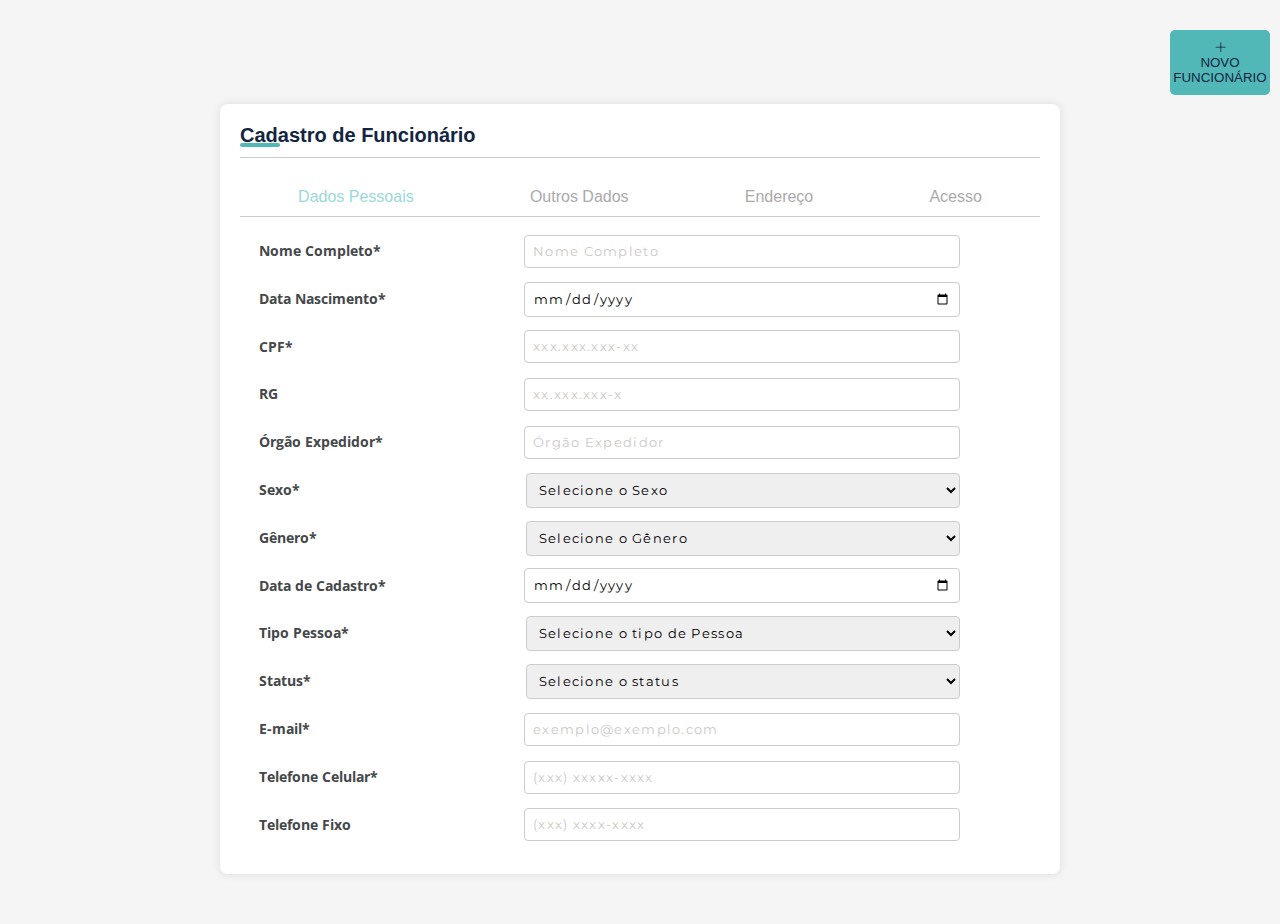
<file: cadastrofuncionario.html>
<!DOCTYPE html>
<html lang="pt-BR">

<head>
    <meta charset="UTF-8">
    <meta name="viewport" content="width=device-width, initial-scale=1.0">
    <title>Cadastro Funcionário</title>
    <link rel="stylesheet" href="css/style.css">
    <link rel="stylesheet" href="https://cdn.jsdelivr.net/npm/bootstrap-icons@1.11.3/font/bootstrap-icons.min.css">
</head>

<body>

    <section>
        <div class="listas">
            <div class="novoform">
                <Br>
                <button class="addfuncionario" onclick="addNewFuncionario()">
                    <span><i class="bi bi-plus-lg"></i></span> <br> Novo funcionário
                </button>
            </div>
        </div>

<br><Br>
    <div class="container">
        <header>Cadastro de Funcionário</header>
        <nav>
            <ul>
                <li><a href="#dados-pessoais" class="tab active">Dados Pessoais</a></li>
                <li><a href="#outros-dados" class="tab">Outros Dados</a></li>
                <li><a href="#endereco" class="tab">Endereço</a></li>
                <li><a href="#acesso" class="tab">Acesso</a></li>
            </ul>
        </nav>
        <form id="dados-pessoais" class="form-content">
            <div class="form-section">

                <!--Campo Nome Completo-->
                <label for="nome-completo">Nome Completo*</label>
                <input type="text" id="nome-completo" name="nome-completo" placeholder="Nome Completo" required>

                <!--Campo Data de Nascimento-->
                <label for="data-nascimento">Data Nascimento*</label required>
                <input type="date" id="data-nascimento" name="data-nascimento">

                <!--Campo CPF-->
                <label for="cpf">CPF*</label>
                <input type="text" id="cpf" name="cpf" placeholder="xxx.xxx.xxx-xx" required>

                <!--Campo RG-->
                <label for="rg">RG</label>
                <input type="text" id="rg" name="rg" placeholder="xx.xxx.xxx-x">

                <!--Campo órgão expedidor-->
                <label for="orgao-expedidor">Órgão Expedidor*</label>
                <input type="text" id="orgao-expedidor" name="orgao-expedidor" placeholder="Órgão Expedidor" required>

                <!--Campo Sexo-->
                <label>Sexo*</label>
                <select required>
                    <option disabled selected>Selecione o Sexo</option>
                    <option>Feminino</option>
                    <option>Masculino</option>
                    <option>Outros</option>
                </select>

                <!--Campo Gênero-->
                <label>Gênero*</label>
                <select required>
                    <option disabled selected>Selecione o Gênero</option>
                    <option>Homem Cisgênero</option>
                    <option>Mulher Cisgênero</option>
                    <option>Homem Transgênero</option>
                    <option>Mulher Transgênero</option>
                    <option> Não-binário</option>
                    <option>Outro</option>
                    <option>Prefiro não responder</option>
                </select>

                <label for="dt-cadastro">Data de Cadastro*</label required>
                <input type="date" name="dt-cadastro"></input>

                <!--Campo Tipo de Pessoa-->
                <label>Tipo Pessoa*</label>
                <select required>
                    <option disabled selected>Selecione o tipo de Pessoa</option>
                    <option>Física</option>
                    <option>Jurídica</option>
                </select>

                <!--Campo Status-->
                <label>Status*</label>
                <select required>
                    <option disabled selected>Selecione o status</option>
                    <option>Ativo</option>
                    <option>Não Ativo</option>
                </select>

                <!--Campo E-mail-->
                <label for="email">E-mail*</label>
                <input type="email" id="email" name="email" placeholder="exemplo@exemplo.com" required>

                <!--Campo Telefone Celular-->
                <label for="telefone-celular">Telefone Celular*</label>
                <input type="tel" id="telefone-celular" name="telefone-celular" placeholder="(xxx) xxxxx-xxxx" required>

                <!-- Campo Telefone Fixo -->
                <label for="telefone-fixo">Telefone Fixo</label>
                <input type="tel" id="telefone-fixo" name="telefone-fixo" placeholder="(xxx) xxxx-xxxx">

            </div>



        </form>

        <!--DADOS COMPLEMENTARES-->
        <form id="outros-dados" class="form-content" style="display:none;">

            <div class="form-section">

                <!--Campo Naturalidade-->
                <label for="naturalidade">Naturalidade*</label>
                <input type="text" id="naturalidade" name="naturalidade" placeholder="Naturalidade" required>

                <!--Campo órgão Filhos-->
                <label for="filhos">Filhos*</label>
                <input type="number" id="filhos" name="filhos" placeholder="Filhos" required>

                <!--Campo Estado Civil-->
                <label>Estado Civil*</label>
                <select required>
                    <option disabled selected>Selecione seu Estado Civil</option>
                    <option>Solteiro</option>
                    <option>Casado</option>
                    <option>Separado</option>
                    <option>Divorciado</option>
                    <option>Viúvo</option>
                </select>

                <!--Campo CNH-->
                <label>Habilitação</label>
                <select>
                    <option disabled selected>Selecione a categoria da CNH</option>
                    <option>A</option>
                    <option>B</option>
                    <option>C</option>
                    <option>D</option>
                    <option>E</option>
                    <option>A e B</option>
                </select>

                <!--Campo Data de Vecimento da CNH-->
                <label for="dt-cnh">Data de Vencimento da CNH*</label>
                <input type="date" name="dt-cnh"></input required>

                <!--Campo Escolaridade-->
                <label>Escolaridade*</label>
                <select required>
                    <option disabled selected>Selecione seu nível Escolar</option>
                    <option>Nunca frequentou escola</option>
                    <option>Ensino Fundamental- Completo</option>
                    <option>Ensino Fundamental- Cursando</option>
                    <option>Ensino Fundamental- Incompleto</option>
                    <option>Ensino Médio- Completo</option>
                    <option>Ensino Médio- Cursando</option>
                    <option>Ensino Médio- Incompleto</option>
                    <option>Ensino Superior- Completo</option>
                    <option>Ensino Superior- Cursando</option>
                    <option>Ensino Superior- Incompleto</option>
                </select>

                <!--Campo PIS-->
                <label for="pis">PIS*</label>
                <input type="text" id="pis" name="pis" placeholder="PIS" required>

                <!--Campo Carteira do Conselho-->
                <label for="conselho">Carteira do Conselho</label>
                <input type="text" id="conselho" name="conselho" placeholder="Carteira do Conselho" required>
            </div>

        </form>


        <!--ENDEREÇO-->
        <form id="endereco" class="form-content" style="display:none;">

            <div class="form-section">

                <!--Campo CEP-->
                <label for="cep">CEP*</label>
                <input type="cep" id="cep" name="cep" placeholder="xxxxx-xxx" required>

                <!--Campo Logadouro-->
                <label for="logadouro">Logadouro*</label>
                <input type="text" id="logadouro" name="logadouro" placeholder="Logadouro" required>


                <!--Campo Complemento-->
                <label for="complemento">Complemento</label>
                <input type="tel" id="complemento" name="complemento" placeholder="Complemento" required>

                <!--Campo Bairro-->
                <label for="bairro">Bairro</label>
                <input type="text" id="bairro" name="bairro" placeholder="Bairro" required>

                <!--Campo Cidade-->
                <label for="cidade">Cidade</label>
                <input type="text" id="cidade" name="cidade" placeholder="Cidade" required>

                <!--Campo UF-->
                <label>UF</label>
                <select required>
                    <option disabled selected>Selecione a UF</option>
                    <option>AC</option>
                    <option>AL</option>
                    <option>AP</option>
                    <option>AM</option>
                    <option>BA</option>
                    <option>CE</option>
                    <option>DF</option>
                    <option>ES</option>
                    <option>GO</option>
                    <option>MA</option>
                    <option>MT</option>
                    <option>MS</option>
                    <option>MG</option>
                    <option>PA</option>
                    <option>PB</option>
                    <option>PR</option>
                    <option>PE</option>
                    <option>PI</option>
                    <option>RJ</option>
                    <option>RN</option>
                    <option>RS</option>
                    <option>RO</option>
                    <option>RR</option>
                    <option>SC</option>
                    <option>SP</option>
                    <option>SE</option>
                    <option>TO</option>

                </select>
            </div>
        </form>

        <!--ACESSO-->
        <form id="acesso" class="form-content" style="display:none;">

            <div class="form-section">

                <label>Senha</label>
                <input type="text" id="senha" name="senha" placeholder="Crie sua senha" required>

                <label>Confirmar Senha</label>
                <input type="text" id="confSenha" name="confSenha" placeholder="Confirme sua senha" required>


                <button type="submit">Enviar</button>
            </div>

        </form>
    </div>
</section>
    <script src="js/cadfunc.js"></script>
</body>

</html>
</file>
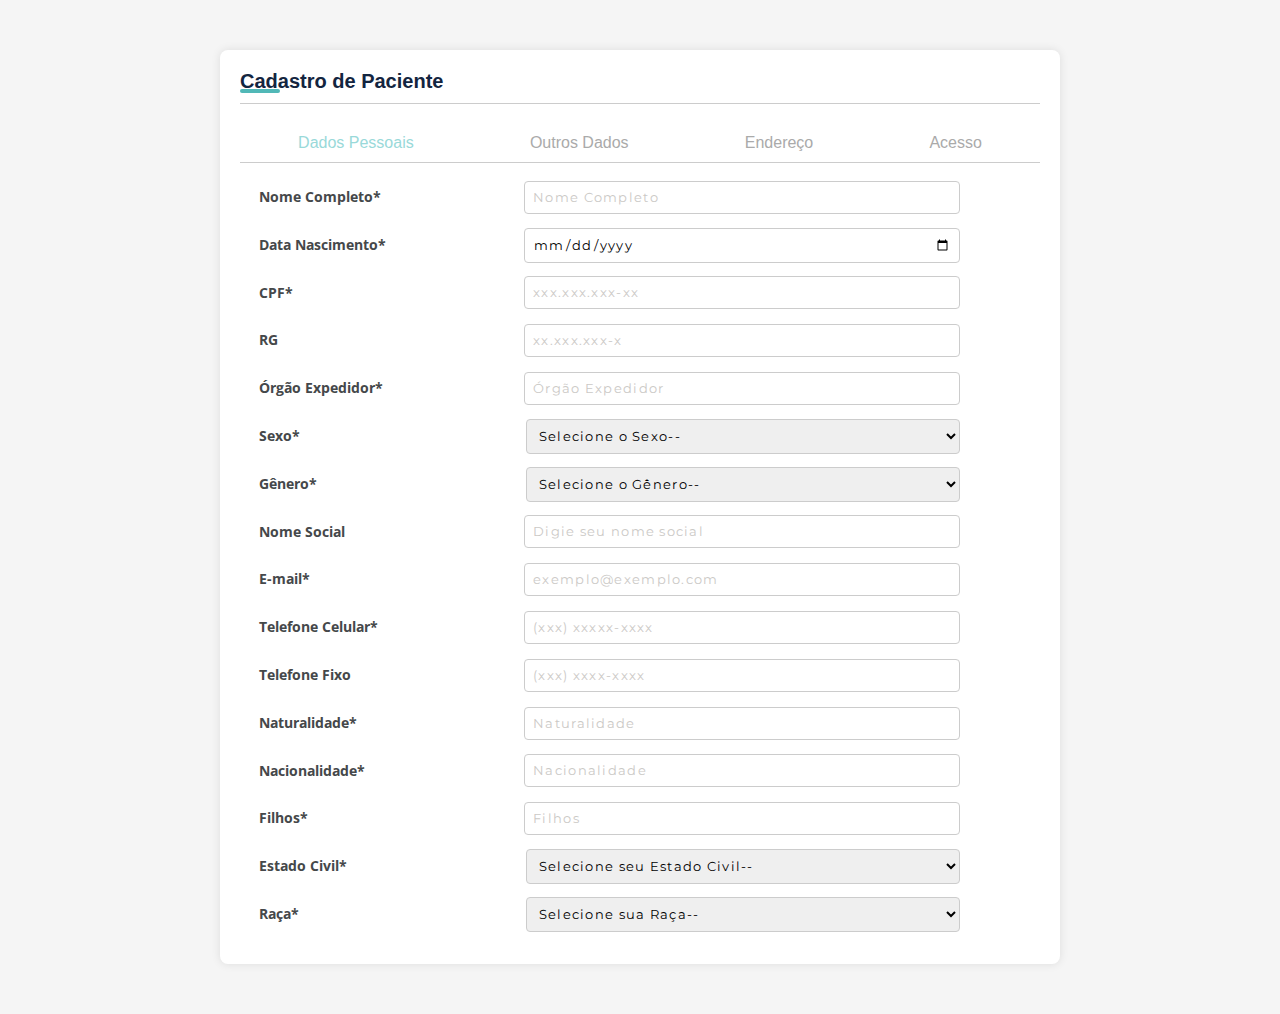
<file: cadastroPaciente.html>
<!DOCTYPE html>
<html lang="pt-BR">

<head>
    <meta charset="UTF-8">
    <meta name="viewport" content="width=device-width, initial-scale=1.0">
    <title>Cadastro Paciente</title>
    <link rel="stylesheet" href="css/cadastroPaciente.css">
</head>

<body>
    <div class="container">
        <header>Cadastro de Paciente</header>
        <nav>
            <ul>
                <li><a href="#dados-pessoais" class="tab active">Dados Pessoais</a></li>
                <li><a href="#outros-dados" class="tab">Outros Dados</a></li>
                <li><a href="#endereco" class="tab">Endereço</a></li>
                <li><a href="#acesso" class="tab">Acesso</a></li>
            </ul>
        </nav>
        <form id="dados-pessoais" class="form-content">
            <div class="form-section">

                <!--Campo Nome Completo-->
                <label for="nome-completo">Nome Completo*</label>
                <input type="text" id="nome-completo" name="nome-completo" placeholder="Nome Completo" required>

                <!--Campo Data de Nascimento-->
                <label for="data-nascimento">Data Nascimento*</label required>
                <input type="date" id="data-nascimento" name="data-nascimento">

                <!--Campo CPF-->
                <label for="cpf">CPF*</label>
                <input type="text" id="cpf" name="cpf" placeholder="xxx.xxx.xxx-xx" required>

                <!--Campo RG-->
                <label for="rg">RG</label>
                <input type="text" id="rg" name="rg" placeholder="xx.xxx.xxx-x">

                <!--Campo órgão expedidor-->
                <label for="orgao-expedidor">Órgão Expedidor*</label>
                <input type="text" id="orgao-expedidor" name="orgao-expedidor" placeholder="Órgão Expedidor" required>

                <!--Campo Sexo-->
                <label>Sexo*</label>
                <select required>
                    <option disabled selected>Selecione o Sexo--</option>
                    <option>Feminino</option>
                    <option>Masculino</option>
                    <option>Outros</option>
                </select>

                <!--Campo Gênero-->
                <label>Gênero*</label>
                <select required>
                    <option disabled selected>Selecione o Gênero--</option>
                    <option>Homem Cisgênero</option>
                    <option>Mulher Cisgênero</option>
                    <option>Homem Transgênero</option>
                    <option>Mulher Transgênero</option>
                    <option> Não-binário</option>
                    <option>Outro</option>
                    <option>Prefiro não responder</option>
                </select>

                <!--Campo Nome Social-->
                <label for="nome-social">Nome Social</label>
                <input type="text" id="nome-social" name="nome-social" placeholder="Digie seu nome social">

                <!--Campo E-mail-->
                <label for="email">E-mail*</label>
                <input type="email" id="email" name="email" placeholder="exemplo@exemplo.com" required>

                <!--Campo Telefone Celular-->
                <label for="telefone-celular">Telefone Celular*</label>
                <input type="tel" id="telefone-celular" name="telefone-celular" placeholder="(xxx) xxxxx-xxxx" required>

                <!-- Campo Telefone Fixo -->
                <label for="telefone-fixo">Telefone Fixo</label>
                <input type="tel" id="telefone-fixo" name="telefone-fixo" placeholder="(xxx) xxxx-xxxx">

                <!--Campo Naturalidade-->
                <label for="naturalidade">Naturalidade*</label>
                <input type="text" id="naturalidade" name="naturalidade" placeholder="Naturalidade" required>

                <!--Campo Nacionalidade-->
                <label for="naturalidade">Nacionalidade*</label>
                <input type="text" id="nacionalidade" name="nacionalidade" placeholder="Nacionalidade" required>

                <!--Campo órgão Filhos-->
                <label for="filhos">Filhos*</label>
                <input type="number" id="filhos" name="filhos" placeholder="Filhos" required>

                <!--Campo Estado Civil-->
                <label>Estado Civil*</label>
                <select required>
                    <option disabled selected>Selecione seu Estado Civil--</option>
                    <option>Solteiro</option>
                    <option>Casado</option>
                    <option>Separado</option>
                    <option>Divorciado</option>
                    <option>Viúvo</option>
                </select>

                <!--Campo Raça-->
                <label>Raça*</label>
                <select required>
                    <option disabled selected>Selecione sua Raça--</option>
                    <option>Preto</option>
                    <option>Pardo</option>
                    <option>Branco</option>
                    <option>Indígena</option>
                    <option>Amarelo</option>
                </select>
            </div>



        </form>

        <!--DADOS COMPLEMENTARES-->
        <form id="outros-dados" class="form-content" style="display:none;">

            <div class="form-section">

                <!--Cartão Nacional de Saúde CNS-->
                <label for="cns">Cartão Nacional de Saúde CNS</label>
                <input type="text" name="cns" placeholder="Digite o CNS" required>

                <!--Campo Escolaridade-->
                <label>Escolaridade*</label>
                <select required>
                    <option disabled selected>Selecione seu nível Escolar--</option>
                    <option>Nunca frequentou escola</option>
                    <option>Ensino Fundamental- Completo</option>
                    <option>Ensino Fundamental- Cursando</option>
                    <option>Ensino Fundamental- Incompleto</option>
                    <option>Ensino Médio- Completo</option>
                    <option>Ensino Médio- Cursando</option>
                    <option>Ensino Médio- Incompleto</option>
                    <option>Ensino Superior- Completo</option>
                    <option>Ensino Superior- Cursando</option>
                    <option>Ensino Superior- Incompleto</option>
                </select>

                <!--Campo Ocupação-->
                <label for="ocupacao">Ocupação*</label>
                <input type="text" id="ocupacao" name="ocupacao" placeholder="Digite a Ocupação" required>

                <!--Nome da Mãe-->
                <label for="nome-mae">Nome da Mãe*</label>
                <input type="text" id="nome-mae" name="nome-mae" placeholder="Nome da Mãe" required>

                <!--Nome do Pai-->
                <label for="nome-pai">Nome do Pai</label>
                <input type="text" id="nome-pai" name="nome-pai" placeholder="Nome do Pai">

                <!--Data de Cadastro-->
                <label for="dt-cadastro">Data de Cadastro*</label required>
                <input type="date" name="dt-cadastro"></input>

                <!--Contato Familiar-->
                <label for="contato-familiar">Nome para Contato Familiar</label>
                <input type="text" id="contato-familiar" name="contato-familiar" placeholder="Digite o contato Familiar"
                    required>

                <!--CPF do Familiar-->
                <label for="cpf-familiar">CPF do Familiar</label>
                <input type="text" id="cpf-familiar" name="cpf-familiar" placeholder="Digite o contato Familiar"
                    required>

                <!--Telefone Celular do familiar-->
                <label for="telefone-familiar">Telefone Celular do Familiar*</label>
                <input type="tel" id="telefone-familiar" name="telefone-familiar" placeholder="(xxx) xxxxx-xxxx"
                    required>

                <!--Grau de Parentesco do Familiar-->
                <label>Grau de parentesco acompanhante </label>
                <select>
                    <option disabled selected>Selecione o grau de parentesco--</option>
                    <option>Sem acompanhante</option>
                    <option>Cônjuge/ companheiro(a)</option>
                    <option>Filho(a)</option>
                    <option>Enteado(a)</option>
                    <option>Neto(a) Bisneto(a)</option>
                    <option>Pai/ Mãe</option>
                    <option>Sogro(a) </option>
                    <option>Irmão/irmã</option>
                    <option>Genro/Nora</option>
                    <option>Primo(a)</option>
                    <option>Não parente</option>
                    <option>Outros</option>
                </select>

                <!--Convênio-->
                <label>Convênio*</label>
                <select required>
                    <option disabled selected>Possui convênio?--</option>
                    <option>Sim</option>
                    <option>Não</option>
                </select>

                <!--Campo Matrícula-->
                <label for="matricula">N° da Matrícula*</label>
                <input type="number" id="matricula" name="matricula" placeholder="Matrícula" required>

                <!--Campo Peso-->
                <label for="peso">Peso do Paciente</label>
                <input type="text" id="peso" name="peso" placeholder="Digite o peso do Paciente"required> 

                <!--Campo IMC-->
                <label for="imc">IMC do Paciente</label>
                <input type="text" id="imc" name="imc" placeholder="Digite o IMC do Paciente" required>

                <!--Campo Altura do Paciente-->
                <label for="altura">Altura do Paciente</label>
                <input type="text" id="altura" name="altura" placeholder="Digite a Altura do Paciente" required>

                <!--Campo Alergias-->
                <label for="alergia">Possui alguma Alergia? Se sim, qual?</label>
                <input type="text" id="alergia" name="alergia" placeholder="Digite aqui a Alergia" required>

                <!--Campo Patologias-->
                <label for="patologia">Possui alguma Patologia? Se sim, qual?</label>
                <input type="text" id="patologia" name="patologia" placeholder="Digite aqui a patologia" required>

                <!--Campo Tipo Sanguíneo-->
                <label>Tipo Sanguíneo*</label>
                <select required>
                    <option disabled selected>Selecione o tipo Sanguíneo do Paciente--</option>
                    <option>A+</option>
                    <option>A-</option>
                    <option>B+</option>
                    <option>B-</option>
                    <option>AB+</option>
                    <option>AB-</option>
                    <option>O+</option>
                    <option>O-</option>
                </select>

                <!--Campo Medicamentos Contínuos-->
                <label for="meidcamento">Medicamentos Contínuos</label>
                <input type="text" id="medicamento" name="medicamento" placeholder="Medicamentos Contínuos" required>


            </div>

        </form>


        <!--ENDEREÇO-->
        <form id="endereco" class="form-content" style="display:none;">

            <div class="form-section">

                <!--Campo CEP-->
                <label for="cep">CEP*</label>
                <input type="cep" id="cep" name="cep" placeholder="xxxxx-xxx" required>

                <!--Campo Logadouro-->
                <label for="logadouro">Logadouro*</label>
                <input type="text" id="logadouro" name="logadouro" placeholder="Logadouro" required>

                <!--Campo Número residencial-->
                <label for="numero-residencial">Número*</label>
                <input type="number" id="numero-residencial" name="numero-residencial" placeholder="Número" required>

                <!--Campo Complemento-->
                <label for="complemento">Complemento</label>
                <input type="tel" id="complemento" name="complemento" placeholder="Complemento" required>

                <!--Campo Bairro-->
                <label for="bairro">Bairro</label>
                <input type="text" id="bairro" name="bairro" placeholder="Bairro" required>

                <!--Campo Cidade-->
                <label for="cidade">Cidade</label>
                <input type="text" id="cidade" name="cidade" placeholder="Cidade" required>

                <!--Campo UF-->
                <label>UF</label>
                <select required>
                    <option disabled selected>Selecione a UF</option>
                    <option>AC</option>
                    <option>AL</option>
                    <option>AP</option>
                    <option>AM</option>
                    <option>BA</option>
                    <option>CE</option>
                    <option>DF</option>
                    <option>ES</option>
                    <option>GO</option>
                    <option>MA</option>
                    <option>MT</option>
                    <option>MS</option>
                    <option>MG</option>
                    <option>PA</option>
                    <option>PB</option>
                    <option>PR</option>
                    <option>PE</option>
                    <option>PI</option>
                    <option>RJ</option>
                    <option>RN</option>
                    <option>RS</option>
                    <option>RO</option>
                    <option>RR</option>
                    <option>SC</option>
                    <option>SP</option>
                    <option>SE</option>
                    <option>TO</option>

                </select>
            </div>
        </form>

        <!--ACESSO-->
        <form id="acesso" class="form-content" style="display:none;">

            <div class="form-section">

                <label>Senha</label>
                <input type="text" id="senha" name="senha" placeholder="Crie sua senha" required>

                <label>Confirmar Senha</label>
                <input type="text" id="confSenha" name="confSenha" placeholder="Confirme sua senha" required>


                <button type="submit">Enviar</button>
            </div>

        </form>
    </div>
    <script src="js/cadastroPaciente.js"></script>
</body>

</html>
</file>
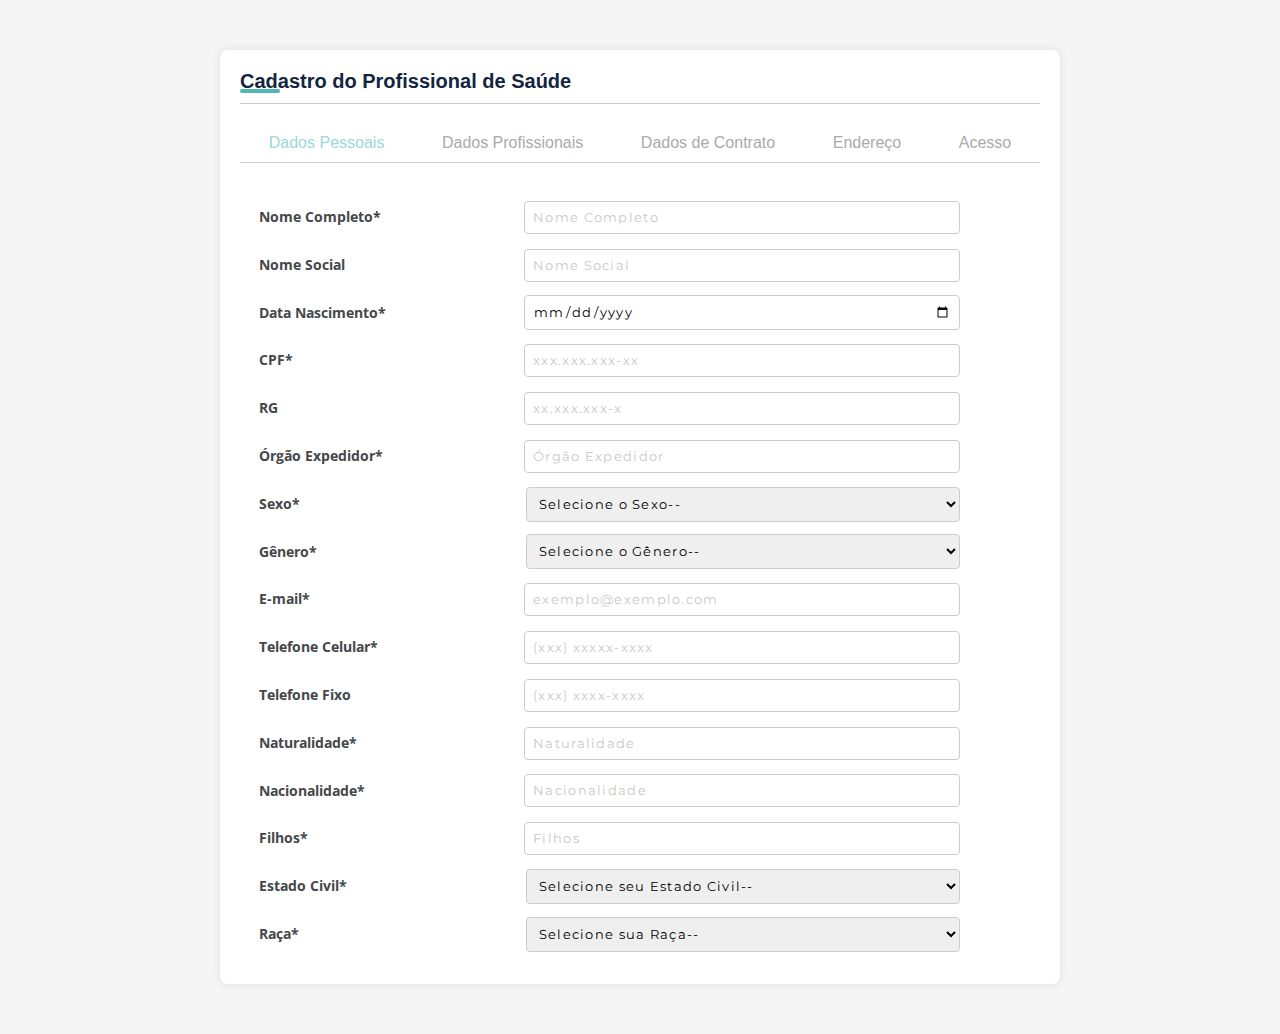
<file: cadastroProfSaude.html>
<!DOCTYPE html>
<html lang="pt-BR">

<head>
    <meta charset="UTF-8">
    <meta name="viewport" content="width=device-width, initial-scale=1.0">
    <title>Cadastro do Profissional de Saúde</title>
    <link rel="stylesheet" href="css/cadprofsaude.css">
</head>

<body>
    <div class="container">
        <header>Cadastro do Profissional de Saúde</header>
        <nav>
            <ul>
                <li><a href="#dados-pessoais" class="tab active">Dados Pessoais</a></li>
                <li><a href="#dados-profissionais" class="tab">Dados Profissionais</a></li>
                <li><a href="#dados-contratacao" class="tab">Dados de Contrato</a></li>
                <li><a href="#endereco" class="tab">Endereço</a></li>
                <li><a href="#acesso" class="tab">Acesso</a></li>
            </ul>
        </nav>
        <form id="dados-pessoais" class="form-content">
            <div class="form-section">

                <!--Campo Nome Completo-->
                <label for="nome-completo">Nome Completo*</label>
                <input type="text" id="nome-completo" name="nome-completo" placeholder="Nome Completo" required>

                <!--Nome Social-->
                <label for="nome-completo">Nome Social</label>
                <input type="text" id="nome-social" name="nome-social" placeholder="Nome Social">

                <!--Campo Data de Nascimento-->
                <label for="data-nascimento">Data Nascimento*</label required>
                <input type="date" id="data-nascimento" name="data-nascimento">

                <!--Campo CPF-->
                <label for="cpf">CPF*</label>
                <input type="text" id="cpf" name="cpf" placeholder="xxx.xxx.xxx-xx" required>

                <!--Campo RG-->
                <label for="rg">RG</label>
                <input type="text" id="rg" name="rg" placeholder="xx.xxx.xxx-x">

                <!--Campo órgão expedidor-->
                <label for="orgao-expedidor">Órgão Expedidor*</label>
                <input type="text" id="orgao-expedidor" name="orgao-expedidor" placeholder="Órgão Expedidor" required>

                <!--Campo Sexo-->
                <label>Sexo*</label>
                <select required>
                    <option disabled selected>Selecione o Sexo--</option>
                    <option>Feminino</option>
                    <option>Masculino</option>
                    <option>Outros</option>
                </select>

                <!--Campo Gênero-->
                <label>Gênero*</label>
                <select required>
                    <option disabled selected>Selecione o Gênero--</option>
                    <option>Homem Cisgênero</option>
                    <option>Mulher Cisgênero</option>
                    <option>Homem Transgênero</option>
                    <option>Mulher Transgênero</option>
                    <option> Não-binário</option>
                    <option>Outro</option>
                    <option>Prefiro não responder</option>
                </select>

                <!--Campo E-mail-->
                <label for="email">E-mail*</label>
                <input type="email" id="email" name="email" placeholder="exemplo@exemplo.com" required>

                <!--Campo Telefone Celular-->
                <label for="telefone-celular">Telefone Celular*</label>
                <input type="tel" id="telefone-celular" name="telefone-celular" placeholder="(xxx) xxxxx-xxxx" required>

                <!-- Campo Telefone Fixo -->
                <label for="telefone-fixo">Telefone Fixo</label>
                <input type="tel" id="telefone-fixo" name="telefone-fixo" placeholder="(xxx) xxxx-xxxx">

                <!--Campo Naturalidade-->
                <label for="naturalidade">Naturalidade*</label>
                <input type="text" id="naturalidade" name="naturalidade" placeholder="Naturalidade" required>

                <!--Campo Nacionalidade-->
                <label for="naturalidade">Nacionalidade*</label>
                <input type="text" id="nacionalidade" name="nacionalidade" placeholder="Nacionalidade" required>

                <!--Campo órgão Filhos-->
                <label for="filhos">Filhos*</label>
                <input type="number" id="filhos" name="filhos" placeholder="Filhos" required>

                <!--Campo Estado Civil-->
                <label>Estado Civil*</label>
                <select required>
                    <option disabled selected>Selecione seu Estado Civil--</option>
                    <option>Solteiro</option>
                    <option>Casado</option>
                    <option>Separado</option>
                    <option>Divorciado</option>
                    <option>Viúvo</option>
                </select>

                <!--Campo Raça-->
                <label>Raça*</label>
                <select required>
                    <option disabled selected>Selecione sua Raça--</option>
                    <option>Preto</option>
                    <option>Pardo</option>
                    <option>Branco</option>
                    <option>Indígena</option>
                    <option>Amarelo</option>
                </select>
            </div>

        </form>

        <!--DADOS PROFISSIONAIS-->
        <form id="dados-profissionais" class="form-content" style="display:none;">

            <div class="form-section">

                <label>Tipo de Registro</label>
                <select id="tipo-registro" required>
                    <option disabled selected>Selecione o tipo de registro</option>
                    <option>CRM (Conselho Regional de Medicina)</option>
                    <option>COREN (Conselho Regional de Enfermagem)</option>
                    <option>CRO (Conselho Regional de Odontologia)</option>
                    <option>CRF (Conselho Regional de Farmácia)</option>
                    <option>
                        CREFITO (Conselho Regional de Fisioterapia e Terapia Ocupacional)
                    </option>
                    <option>CREFONO (Conselho Regional de Fonoaudiologia)</option>
                    <option>CRBM (Conselho Regional de Biomedicina)</option>
                </select>

                <label>Nº do Registro</label>
                <input type="text" id="numRegistro" name="numRegistro" placeholder="Número do Registro" />

                <label>Especialidade</label>
                <input type="text" id="especialidade" name="especialidade" placeholder="Lista as especialidades" />

                <label>Área de atuação</label>
                <input type="text" id="atuacao" name="atuacao" placeholder="Lista as áreas de atuação" />
            </div>

        </form>

        <!--DADOS DE CONTRATAÇÃO-->

        <form id="dados-contratacao" class="form-content" style="display:none;">

            <div class="form-section">

                <label>Tipo de Cadastro</label>
                <select required>
                    <option disabled selected>Selecione</option>
                    <option>Pessoa Físca / Profissional Autônomo</option>
                    <option>Pessoa Jurídica</option>
                </select>

                <label>CNPJ</label>
                <input type="text" id="cnpj" name="cnpj" placeholder="Preencher se Pessoa Jurídica" />

                <label>Tipo de Contratação</label>
                <select required>
                    <option disabled selected>Selecione o tipo de contrato</option>
                    <option>CLT</option>
                    <option>Pessoa Jurídica</option>
                    <option>Plantonista</option>
                    <option>Temporário</option>
                    <option>Estagiário</option>
                    <option>Outros</option>
                </select>

                <label></label>
                <input type="text" id="outros" name="outros" placeholder="Não encontrou? Digite aqui" />

                <label>Data de Contratação</label>
                <input type="date" id="dataContratacao" name="dataContratacao" placeholder="" />

                <label>Status</label>
                <select required>
                    <option disabled selected>Selecione o status</option>
                    <option>Ativo</option>
                    <option>Não ativo</option>
                </select>


                <!--DISPONIBILIDADE-->

                <label>Disponibilidade de Atendimento</label>
                <div class="checkbox-group">
                    <input type="checkbox" name="disponibilidade-atendimento" value="segunda"> Segunda
                    <input type="checkbox" name="disponibilidade-atendimento" value="terca"> Terça
                    <input type="checkbox" name="disponibilidade-atendimento" value="quarta"> Quarta
                    <input type="checkbox" name="disponibilidade-atendimento" value="quinta"> Quinta
                    <input type="checkbox" name="disponibilidade-atendimento" value="sexta"> Sexta
                </div>
                
                <label>Período de Atendimento</label>
                <div class="checkbox-group">
                    <input type="checkbox" name="periodo-atendimento" value="manha"> Manhã
                    <input type="checkbox" name="periodo-atendimento" value="tarde"> Tarde
                    <input type="checkbox" name="periodo-atendimento" value="noite"> Noite
                </div>
                
            </div>

        </form>

        <!--ENDEREÇO-->
        <form id="endereco" class="form-content" style="display:none;">

            <div class="form-section">

                <!--Campo CEP-->
                <label for="cep">CEP*</label>
                <input type="cep" id="cep" name="cep" placeholder="xxxxx-xxx" required>

                <!--Campo Logadouro-->
                <label for="logadouro">Logadouro*</label>
                <input type="text" id="logadouro" name="logadouro" placeholder="Logadouro" required>

                <!--Campo Número residencial-->
                <label for="numero-residencial">Número*</label>
                <input type="number" id="numero-residencial" name="numero-residencial" placeholder="Número" required>

                <!--Campo Complemento-->
                <label for="complemento">Complemento</label>
                <input type="tel" id="complemento" name="complemento" placeholder="Complemento" required>

                <!--Campo Bairro-->
                <label for="bairro">Bairro</label>
                <input type="text" id="bairro" name="bairro" placeholder="Bairro" required>

                <!--Campo Cidade-->
                <label for="cidade">Cidade</label>
                <input type="text" id="cidade" name="cidade" placeholder="Cidade" required>

                <!--Campo UF-->
                <label>UF</label>
                <select required>
                    <option disabled selected>Selecione a UF</option>
                    <option>AC</option>
                    <option>AL</option>
                    <option>AP</option>
                    <option>AM</option>
                    <option>BA</option>
                    <option>CE</option>
                    <option>DF</option>
                    <option>ES</option>
                    <option>GO</option>
                    <option>MA</option>
                    <option>MT</option>
                    <option>MS</option>
                    <option>MG</option>
                    <option>PA</option>
                    <option>PB</option>
                    <option>PR</option>
                    <option>PE</option>
                    <option>PI</option>
                    <option>RJ</option>
                    <option>RN</option>
                    <option>RS</option>
                    <option>RO</option>
                    <option>RR</option>
                    <option>SC</option>
                    <option>SP</option>
                    <option>SE</option>
                    <option>TO</option>

                </select>
            </div>
        </form>

        <!--ACESSO-->
        <form id="acesso" class="form-content" style="display:none;">

            <div class="form-section">

                <label>Senha</label>
                <input type="text" id="senha" name="senha" placeholder="Crie sua senha" required>

                <label>Confirmar Senha</label>
                <input type="text" id="confSenha" name="confSenha" placeholder="Confirme sua senha" required>


                <button type="submit">Enviar</button>
            </div>

        </form>
    </div>
    <script src="js/cadprofsaude.js"></script>
</body>

</html>
</file>
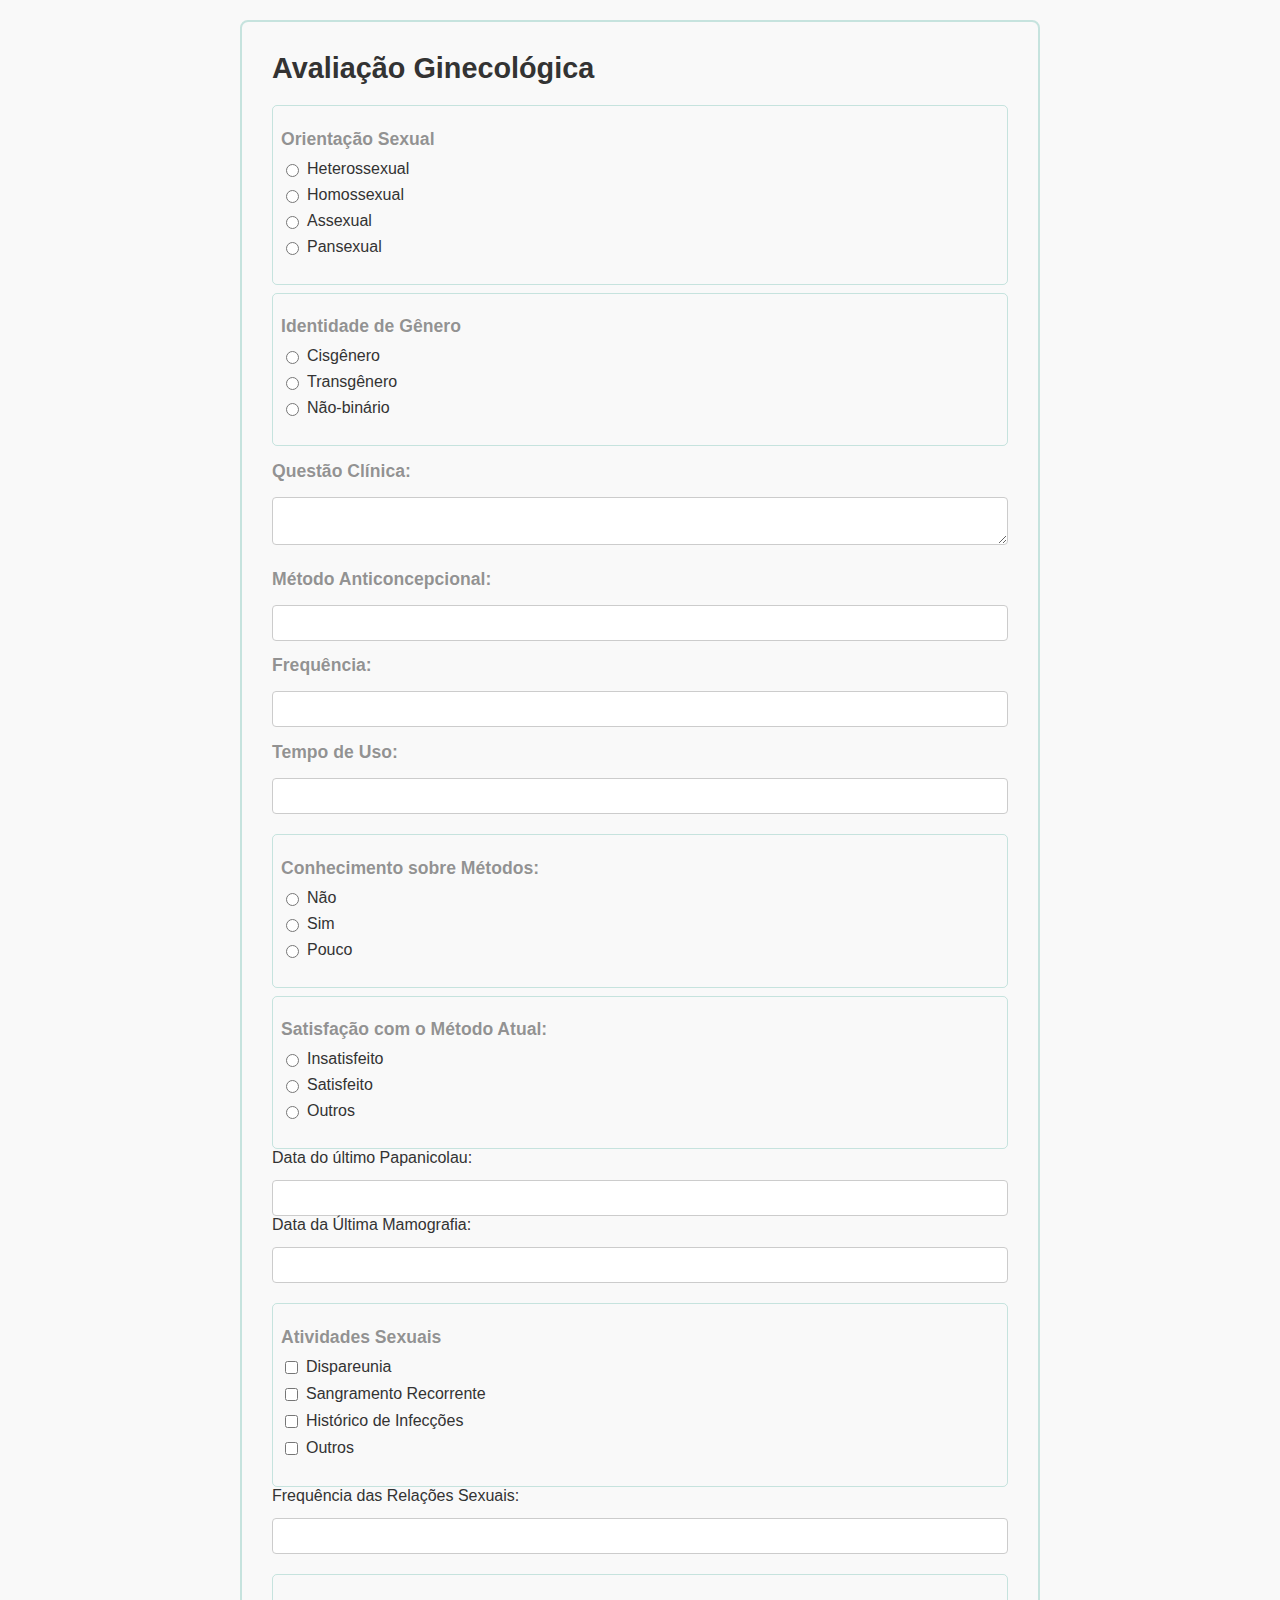
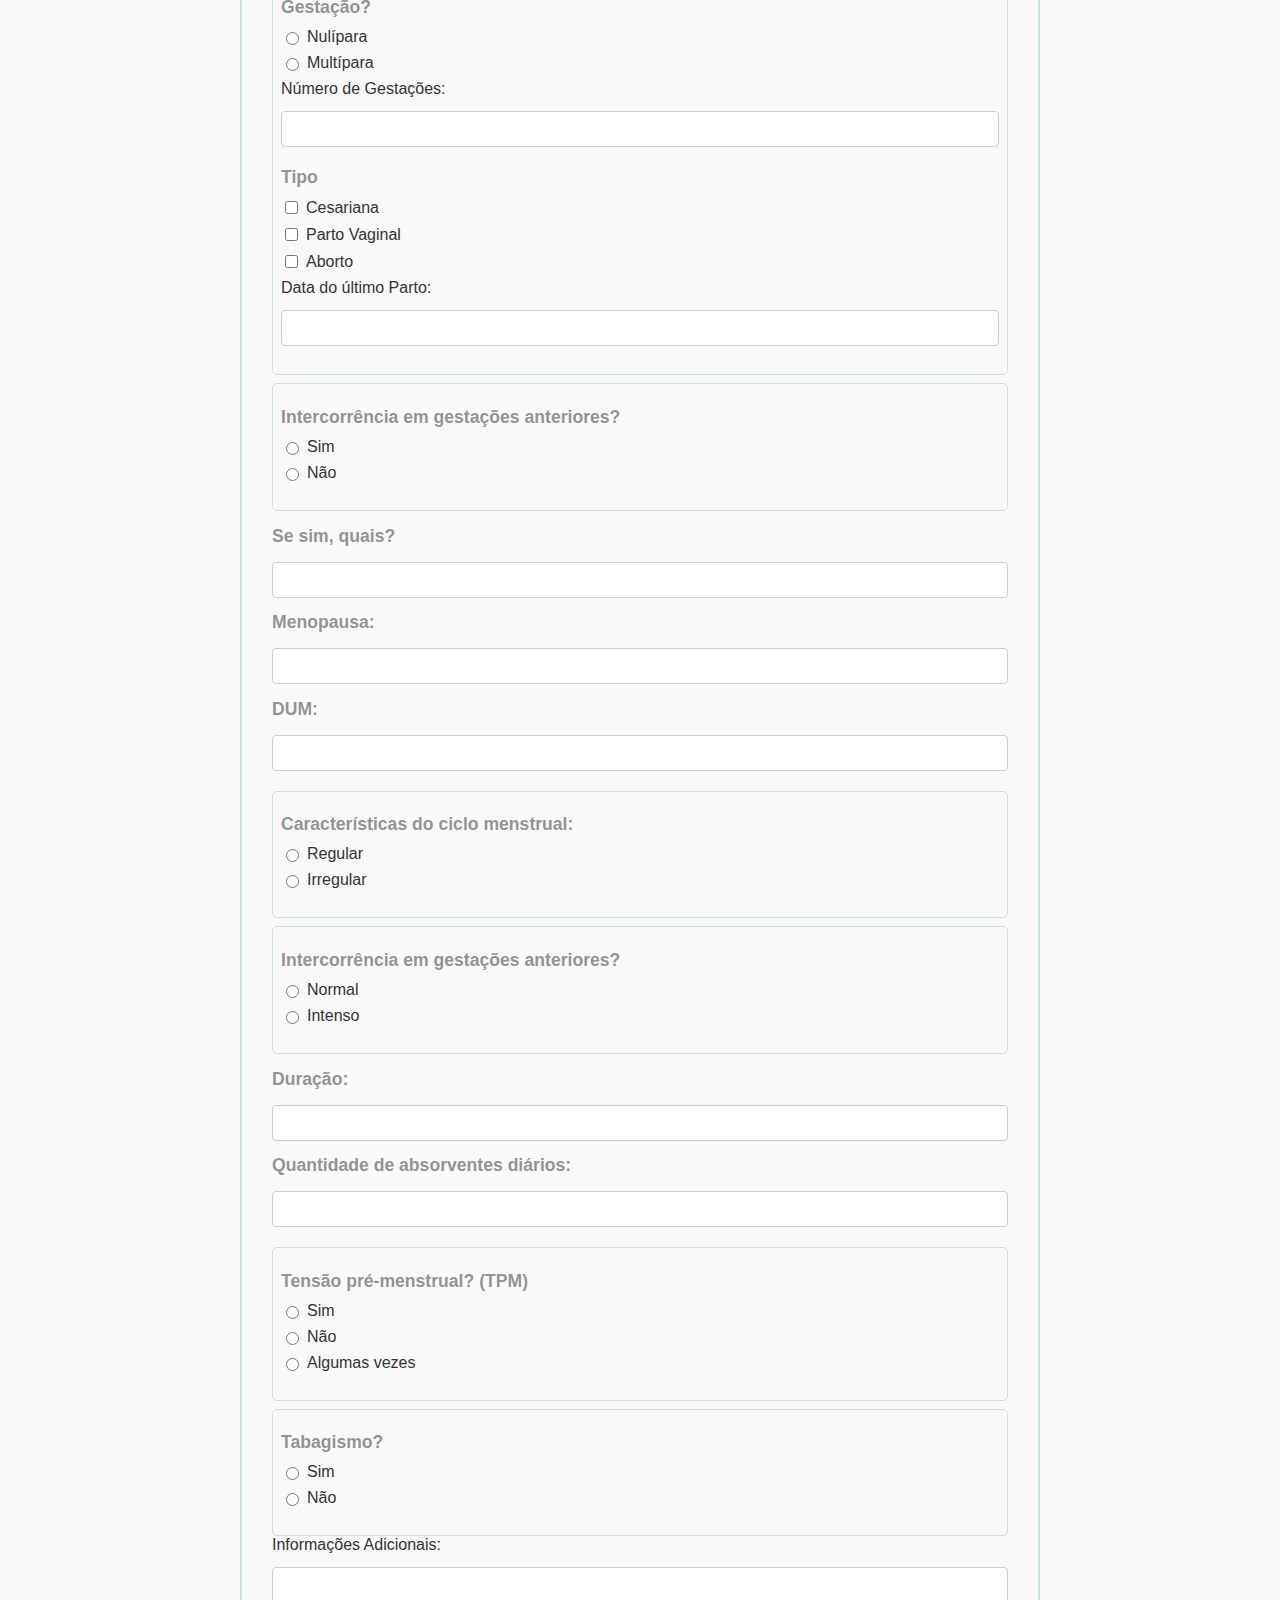
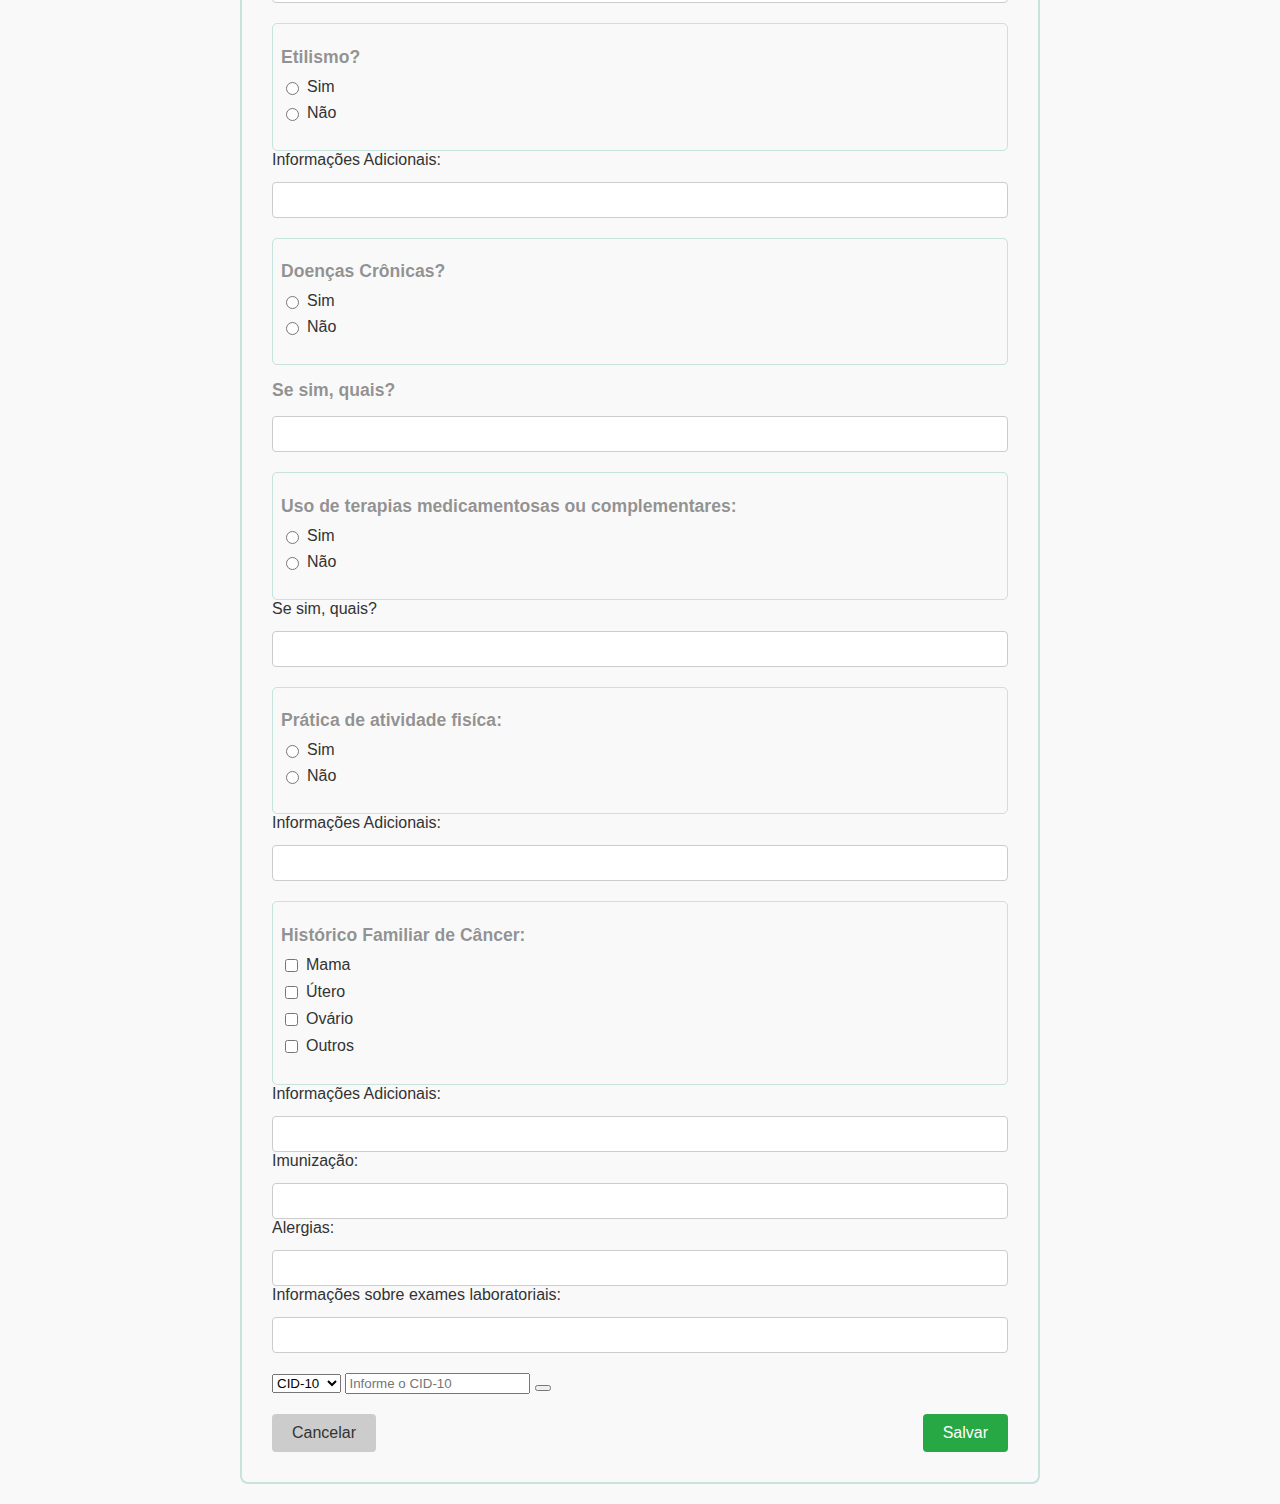
<file: index2.html>
<!DOCTYPE html>
<html lang="pt-BR">
  <head>
    <meta charset="UTF-8" />
    <meta name="viewport" content="width=device-width, initial-scale=1.0" />
    <title>Avaliação Ginecológica</title>
    <link rel="stylesheet" href="styles.css" />
  </head>
  <body>
    <div class="container-ginecologia">
      <header>
        <h1>Avaliação Ginecológica</h1>
      </header>

      <form id="form-avaliacao">
        <!-- Seção de Orientação Sexual -->
        <div class="evolucao-ginecologia-container">
          <div class="form-section-ginecologia">
            <h2>Orientação Sexual</h2>
            <label
              ><input type="radio" name="orientacao" value="heterossexual" />
              Heterossexual</label
            >
            <label
              ><input type="radio" name="orientacao" value="homossexual" />
              Homossexual</label
            >
            <label
              ><input type="radio" name="orientacao" value="assexual" />
              Assexual</label
            >
            <label
              ><input type="radio" name="orientacao" value="pansexual" />
              Pansexual</label
            >
          </div>
        </div>
        <!-- Seção de Identidade de Gênero -->
        <div class="evolucao-ginecologia-container">
          <div class="form-section-ginecologia">
            <h2>Identidade de Gênero</h2>
            <label
              ><input type="radio" name="genero" value="cisgenero" />
              Cisgênero</label
            >
            <label
              ><input type="radio" name="genero" value="transgenero" />
              Transgênero</label
            >
            <label
              ><input type="radio" name="genero" value="nao-binario" />
              Não-binário</label
            >
          </div>
        </div>

        <!-- Seção de Questão Clínica -->
        <div class="form-section-ginecologia">
          <h2>Questão Clínica:</h2>
          <textarea name="questao-clinica"></textarea>
        </div>

        <!-- Seção de Método Anticoncepcional -->
        <div class="form-section-ginecologia">
          <h2>Método Anticoncepcional:</h2>
          <input type="text" name="metodo-anticoncepcional" />
          <h2>Frequência:</h2>
          <input type="text" name="frequencia" />
          <h2>Tempo de Uso:</h2>
          <input type="text" name="tempo-uso" />
        </div>

        <!-- Seção de Conhecimento sobre Métodos-->
        <div class="evolucao-ginecologia-container">
          <div class="form-section-ginecologia">
            <h2>Conhecimento sobre Métodos:</h2>
            <label
              ><input type="radio" name="conhecimento-metodo" value="nao" />
              Não</label
            >
            <label
              ><input type="radio" name="conhecimento-metodo" value="sim" />
              Sim</label
            >
            <label
              ><input type="radio" name="conhecimento-metodo" value="pouco" />
              Pouco</label
            >
          </div>
        </div>

        <!-- Seção de Satisfação com o Método Atual -->
        <div class="evolucao-ginecologia-container">
          <div class="form-section-ginecologia">
            <h2>Satisfação com o Método Atual:</h2>
            <label
              ><input
                type="radio"
                name="satisfacao-metodo"
                value="insatisfeito"
              />
              Insatisfeito</label
            >
            <label
              ><input
                type="radio"
                name="satisfacao-metodo"
                value="satisfeito"
              />
              Satisfeito</label
            >
            <label
              ><input type="radio" name="satisfacao-metodo" value="outros" />
              Outros</label
            >
          </div>
        </div>

        <!-- Seção de Data da Última Consulta e Mamografia -->
        <div class="form-section-ginecologia">
          <label>Data do último Papanicolau:</label>
          <input type="text" name="ultimo-papanicolau" />
          <label>Data da Última Mamografia:</label>
          <input type="text" name="ultima-mamografia" />
        </div>

        <!-- Seção de Atividades Sexuais -->
        <div class="evolucao-ginecologia-container">
          <div class="form-section-ginecologia">
            <h2>Atividades Sexuais</h2>
            <label
              ><input type="checkbox" name="atividades" value="dispareunia" />
              Dispareunia</label
            >
            <label
              ><input type="checkbox" name="atividades" value="sangramento" />
              Sangramento Recorrente</label
            >
            <label
              ><input type="checkbox" name="atividades" value="infeccoes" />
              Histórico de Infecções</label
            >
            <label
              ><input type="checkbox" name="atividades" value="outros" />
              Outros</label
            >
          </div>
        </div>

        <!-- Seção de Freqüência das Relações Sexuais -->
        <div class="form-section-ginecologia">
          <label>Frequência das Relações Sexuais:</label>
          <input type="text" name="frequencia-relacoes" />
        </div>

        <!-- Seção de Gestação e Partos -->
        <div class="evolucao-ginecologia-container">
          <div class="form-section-ginecologia">
            <h2>Gestação?</h2>
            <label
              ><input type="radio" name="gestacao" value="nulipara" />
              Nulípara</label
            >
            <label
              ><input type="radio" name="gestacao" value="multipara" />
              Multípara</label
            >
            <label>Número de Gestações:</label>
            <input type="number" name="numero-gestacoes" />
          </div>
          <!-- Seção de tipo de parto -->
         
            <div class="form-section-ginecologia">
              <h2>Tipo</h2>
              <label
                ><input type="checkbox" name="atividades" value="cesariana" />
                Cesariana</label
              >
              <label
                ><input
                  type="checkbox"
                  name="atividades"
                  value="parto-vaginal"
                />
                Parto Vaginal</label
              >
              <label
                ><input type="checkbox" name="atividades" value="aborto" />
                Aborto</label
              >
              <label>Data do último Parto:</label>
              <input type="text" name="ultimo-parto" />
            </div>
            </div>
          
        
            <div class="evolucao-ginecologia-container">
                <div class="form-section-ginecologia">
                  <h2>Intercorrência em gestações anteriores? </h2>
                  <label
                    ><input
                      type="radio"
                      name="intecorrencia-gestacao"
                      value="sim"
                    />
                    Sim</label
                  >
                  <label
                    ><input
                      type="radio"
                      name="intecorrencia-gestacao"
                      value="nao"
                    />
                    Não</label
                  >
                </div>
              </div>

              <div class="form-section-ginecologia">
                <h2>Se sim, quais?</h2>
                <input type="text" name="intercorencia-parto" />
                <h2>Menopausa:</h2>
                <input type="text" name="menopausa" />
                <h2>DUM:</h2>
                <input type="text" name="dum" />
              </div>

        <!-- Seção de Ciclo Menstrual -->
         <div class="evolucao-ginecologia-container">
                <div class="form-section-ginecologia">
                  <h2>Características do ciclo menstrual: </h2>
                  <label
                    ><input
                      type="radio"
                      name="ciclo-menstrual"
                      value="regular"
                    />
                    Regular</label
                  >
                  <label
                    ><input
                      type="radio"
                      name="ciclo-menstrual"
                      value="irregular"
                    />
                    Irregular</label
                  >
                </div>
              </div>

              <div class="evolucao-ginecologia-container">
                <div class="form-section-ginecologia">
                  <h2>Intercorrência em gestações anteriores? </h2>
                  <label
                    ><input
                      type="radio"
                      name="ciclo-fluxo"
                      value="normal"
                    />
                    Normal</label
                  >
                  <label
                    ><input
                      type="radio"
                      name="ciclo-fluxo"
                      value="intenso"
                    />
                    Intenso</label
                  >
                </div>
              </div>

              <div class="form-section-ginecologia">
                <h2>Duração:</h2>
                <input type="text" name="ciclo-duracao" />
                <h2>Quantidade de absorventes diários:</h2>
                <input type="text" name="ciclo-absorventes" />
              </div>

              <!--TPM-->
              <div class="evolucao-ginecologia-container">
                <div class="form-section-ginecologia">
                  <h2>Tensão pré-menstrual? (TPM)</h2>
                  <label
                    ><input
                      type="radio"
                      name="tpm"
                      value="sim"
                    />
                    Sim</label
                  >
                  <label
                    ><input
                      type="radio"
                      name="tpm"
                      value="nao"
                    />
                    Não</label
                  >

                  <label
                  ><input
                    type="radio"
                    name="tpm"
                    value="algumas-vezes"
                  />
                  Algumas vezes</label
                >
                </div>
              </div>

              <!--Tabagismo-->
              <div class="evolucao-ginecologia-container">
                <div class="form-section-ginecologia">
                  <h2>Tabagismo?</h2>
                  <label
                    ><input
                      type="radio"
                      name="tabagismo"
                      value="sim"
                    />
                    Sim</label
                  >
                  <label
                    ><input
                      type="radio"
                      name="tabagismo"
                      value="nao"
                    />
                    Não</label
                  >
                </div>
              </div>
              
        <div class="form-section-ginecologia">
          <label>Informações Adicionais:</label>
          <input type="text" name="informacoes-adicionais"></input>
        </div>

        <!--Etilismo-->

        <div class="evolucao-ginecologia-container">
            <div class="form-section-ginecologia">
              <h2>Etilismo?</h2>
              <label
                ><input
                  type="radio"
                  name="etilismo"
                  value="sim"
                />
                Sim</label
              >
              <label
                ><input
                  type="radio"
                  name="etilismo"
                  value="nao"
                />
                Não</label
              >
            </div>
          </div>

          <div class="form-section-ginecologia">
            <label>Informações Adicionais:</label>
            <input type="text" name="informacoes-adicionais"></input>
          </div>

          <!--Doenças crônicas-->

          <div class="evolucao-ginecologia-container">
            <div class="form-section-ginecologia">
              <h2>Doenças Crônicas?</h2>
              <label
                ><input
                  type="radio"
                  name="doenca-cronica"
                  value="sim"
                />
                Sim</label
              >
              <label
                ><input
                  type="radio"
                  name="doenca-cronica"
                  value="nao"
                />
                Não</label
              >
            </div>
          </div>

          <div class="form-section-ginecologia">
            <h2>Se sim, quais?</h2>
            <input type="text" name="doenca-cronica"></input>
          </div>

          <!--Terapia medicamentosa-->
          <div class="evolucao-ginecologia-container">
            <div class="form-section-ginecologia">
              <h2>Uso de terapias medicamentosas ou complementares:</h2>
              <label
                ><input
                  type="radio"
                  name="terapia-medicamentosa"
                  value="sim"
                />
                Sim</label
              >
              <label
                ><input
                  type="radio"
                  name="terapia-medicamentosa"
                  value="nao"
                />
                Não</label
              >

            </div>
          </div>

          <div class="form-section-ginecologia">
            <label>Se sim, quais?</label>
            <input type="text" name="terapia-medicamentosa"></input>
          </div>

          <!--Prática de Atividade física-->
          <div class="evolucao-ginecologia-container">
            <div class="form-section-ginecologia">
              <h2>Prática de atividade fisíca:</h2>
              <label
                ><input
                  type="radio"
                  name="atividade-fisica"
                  value="sim"
                />
                Sim</label
              >
              <label
                ><input
                  type="radio"
                  name="atividade-fisica"
                  value="nao"
                />
                Não</label
              >

        
            </div>
          </div>

          <div class="form-section-ginecologia">
            <label>Informações Adicionais:</label>
            <input type="text" name="informacoes-adicionais"></input>
          </div>

        <!--Histórico Familiar de Cancer-->
        <div class="evolucao-ginecologia-container">
        <div class="form-section-ginecologia">
          <h2>Histórico Familiar de Câncer:</h2>
          <label
            ><input type="checkbox" name="historico-familiar" value="mama" />
            Mama</label
          >
          <label
            ><input type="checkbox" name="historico-familiar" value="utero" />
            Útero</label
          >
          <label
            ><input type="checkbox" name="historico-familiar" value="ovario" />
            Ovário</label
          >
          <label
            ><input type="checkbox" name="historico-familiar" value="outros" />
            Outros</label
          >
        </div>
        </div>

        <div class="form-section-ginecologia">
            <label>Informações Adicionais:</label>
            <input type="text" name="informacoes-adicionais"></input>
                    
            <label>Imunização:</label>
            <input type="text" name="imunizacao"></input>
           
            <label>Alergias:</label>
            <input type="text" name="alergias"></input>
                   
            <label>Informações sobre exames laboratoriais:</label>
            <input type="text" name="exames-laboratoriais"></input>
          </div>

          <!--Informe o CID-->
          <div class="cid-section">
            <select id="cid">
              <option value="">CID-10</option>
              <option value="">NANDA</option>
              <!-- Add opção do CID-10 -->
            </select>
            <input
              class="cid-input"
              type="cid"
              id="cid"
              name="cid"
              placeholder="Informe o CID-10"
            />
            <button class="add-cid"><i class="fa-solid fa-plus"></i></button>
          </div>
          
        <!-- Botões de ação -->
        <div class="action-buttons">
          <button type="button" id="cancelar-ginecologia">Cancelar</button>
          <button type="submit" id="salvar-ginecologia">Salvar</button>
        </div>
      </form>
    </div>
</div>

    <script src="script.js"></script>
  </body>
</html>
</file>
<file: css/style.css>
@import url('https://fonts.googleapis.com/css2?family=Barlow+Condensed:ital,wght@0,100;0,200;0,300;0,400;0,500;0,600;0,700;0,800;0,900;1,100;1,200;1,300;1,400;1,500;1,600;1,700;1,800;1,900&family=Barlow+Semi+Condensed:ital,wght@0,100;0,200;0,300;0,400;0,500;0,600;0,700;0,800;0,900;1,100;1,200;1,300;1,400;1,500;1,600;1,700;1,800;1,900&family=Barlow:ital,wght@0,100;0,200;0,300;0,400;0,500;0,600;0,700;0,800;0,900;1,100;1,200;1,300;1,400;1,500;1,600;1,700;1,800;1,900&family=Montserrat:ital,wght@0,100..900;1,100..900&family=Open+Sans:ital,wght@0,300..800;1,300..800&family=Questrial&display=swap');


:root{
    --background-color:#f5f5f5;
    --primary-color:  #51b8b7;
    --secondary-color: #132540;
    --tertiary-color:#cbc9c6;
    --accent-color: #45484a;
    --neutral-color: #f8f5f1;
    --alert-color: #ff6f00;
    --verde-destaque: #0095B6;
    
}

/* corpo da página */
body {
    font-family: Arial, sans-serif;
    background-color: var(--background-color);    
    margin: 0;
    padding: 0;
}

/* container principal */
.container {
    width: 90%;
    max-width: 800px;
    margin: 50px auto;
    background-color: #fff;
    border-radius: 8px;
    box-shadow: 0 0 10px #0000001a;
    padding: 20px;
}

.container form {
    position: relative;
    margin-top: 16px;
    background-color: #fff;
    /*Cor do form*/
    overflow: hidden;
}


.container header {
    /*  cabeçalho */
    display: flex;
    justify-content: space-between;
    align-items: center;
    padding-bottom: 10px;
    border-bottom: 1px solid #ccc;
    margin: 0;
    position: relative;
    font-size: 20px;
    font-weight: 600;
    color: var(--secondary-color);
}



.container header::before {
    /*Sublinhado embaixo do Cadastro*/
    content: "";
    position: absolute;
    left: 0;
    bottom: .5em;
    height: .2em;
    width: 2em;
    border-radius: 8px;
    background-color: var(--primary-color);
}




/* navegação */
nav {
    margin-top: 20px;
}

/* lista de navegação */
nav ul {
    list-style: none;
    padding: 0;
    display: flex;
    justify-content: space-around;
    border-bottom: 1px solid #ccc;
}

/* itens da lista de navegação */
nav ul li {
    margin: 0 10px;
}

/* links da navegação */
nav ul li a {
    text-decoration: none;
    color: #aaa;
    padding: 10px;
    display: block;
}



nav ul li a.active {
    color: #99d9d9;
}



/* formulário */
form {
    margin-top: 20px;
}


/* seções do formulário */
div.form-section {
    display: flex ;
    flex-wrap: wrap;
    justify-content: center;
    align-items: center;
    border: none;
  
}

.form-section label {
    font-size: 12px;
    font-weight: 500;
    color: var(--accent-color);
}




.form-section.active {
    display: flex;
}

/*  rótulos (labels) das seções do formulário */
.form-section  label {
    flex: 1 1 30%;
    margin: 0  0.7rem 0.8rem ;
    text-align: right;
    padding:  0.5rem;
    font-family: 'Open Sans';
    font-size: .9rem;
    font-weight: bold;
    
}




/*  inputs e selects das seções do formulário */
.form-section input,
.form-section select {
    flex: 10 1 35%;
    padding: 8px;
    margin-bottom: 0.7rem;
    border: 1px solid #ccc;
    border-radius: 4px;
    margin-right: 5rem;
    font-family: 'Montserrat';
    font-size: .8rem;
   letter-spacing: .1em;
} 

@media screen and (min-width: 412px) {
    /* Estilos para telas com largura mínima de 412px */
    .form-section{
        display: flex;
    }

    .form-section  label {
        flex: 1 1 30%;
        /* margin: 0  0.7rem 0.8rem ; */
        text-align: left;
        
       
    }

    .form-section input,
.form-section select {
    flex: 10 1 45%;   
   
} 

}

.form-section input:hover,
.form-section select:hover{
    border: 1px solid var(--primary-color);
}

.form-section input:focus::placeholder,
.form-section select:focus::placeholder{
    color:transparent;
   
}

.form-section input:focus,
.form-section select:focus{
    outline: none;
    border: none;
    border-bottom: 1.5px solid #99d9d9;
    border-radius: 0;
}

::placeholder{
   color: var(--tertiary-color);
    
}

input[type="date"]::before {
    content: attr(placeholder);
    color: #888; /* Cor para o texto do placeholder */
  }



/* botão */
.btn{
    width: 100%;
    display: flex;   
    justify-content: center;
   align-items: self-end;
}

button {
    
    width: 100px;
    padding: 10px;
    background-color: var(--primary-color);
    color: var(--secondary-color);
    border: none;
    border-radius: 4px;
    cursor: pointer;
    margin-top: 20px;
}

/* botão ao passar o mouse */
button:hover {
    background-color: var(--verde-destaque);
    color: #fff;
}

.addfuncionario {
    background-color: #51b8b7;
    color: #132540;
    padding: 10px 0px; /* Espaçamento interno do botão */
    border-radius: 5px; /* Bordas arredondadas */
    cursor: pointer; /* Cursor de ponteiro */
    text-transform: uppercase; /* Coloca as letras em maiúsculo */
    position: absolute; /* Posicionamento absoluto */
    top: 10px; /* Distância do topo */
    right: 10px; /* Distância da direita */
}

.addfuncionario:hover {
    background-color: #51b8b7;
    color: #fff;
}


/* Media query para telas menores */
@media (max-width: 768px) {
    .addfuncionario {
        font-size: 14px; /* Reduz o tamanho da fonte em telas menores */
        padding: 0px 0px; /* Reduz o espaçamento interno */
        top: 5px; /* Ajusta a distância do topo */
        right: 5px; /* Ajusta a distância da direita */
        white-space: normal; /* Permite quebra de linha em textos maiores */
    }
}

/* Media query para telas muito pequenas (ex: celulares) */
@media (max-width: 480px) {
    .addfuncionario {
        font-size: 12px; /* Reduz ainda mais o tamanho da fonte */
        padding: 6px 12px; /* Reduz ainda mais o espaçamento interno */
        top: 5px; /* Mantém a distância do topo */
        right: 5px; /* Mantém a distância da direita */
        white-space: normal; /* Permite quebra de linha em textos maiores */
    }}
</file>
<file: css/cadastroPaciente.css>
@import url('https://fonts.googleapis.com/css2?family=Barlow+Condensed:ital,wght@0,100;0,200;0,300;0,400;0,500;0,600;0,700;0,800;0,900;1,100;1,200;1,300;1,400;1,500;1,600;1,700;1,800;1,900&family=Barlow+Semi+Condensed:ital,wght@0,100;0,200;0,300;0,400;0,500;0,600;0,700;0,800;0,900;1,100;1,200;1,300;1,400;1,500;1,600;1,700;1,800;1,900&family=Barlow:ital,wght@0,100;0,200;0,300;0,400;0,500;0,600;0,700;0,800;0,900;1,100;1,200;1,300;1,400;1,500;1,600;1,700;1,800;1,900&family=Montserrat:ital,wght@0,100..900;1,100..900&family=Open+Sans:ital,wght@0,300..800;1,300..800&family=Questrial&display=swap');


:root {
    --background-color: #f5f5f5;
    --primary-color: #51b8b7;
    --secondary-color: #132540;
    --tertiary-color: #cbc9c6;
    --accent-color: #45484a;
    --neutral-color: #f8f5f1;
    --alert-color: #ff6f00;
    --verde-destaque: #0095B6;

}

/* corpo da página */
body {
    font-family: Arial, sans-serif;
    background-color: var(--background-color);
    margin: 0;
    padding: 0;
}

/* container principal */
.container {
    width: 90%;
    max-width: 800px;
    margin: 50px auto;
    background-color: #fff;
    border-radius: 8px;
    box-shadow: 0 0 10px #0000001a;
    padding: 20px;
}

.container form {
    position: relative;
    margin-top: 16px;
    background-color: #fff;
    /*Cor do form*/
    overflow: hidden;
}


.container header {
    /*  cabeçalho */
    display: flex;
    justify-content: space-between;
    align-items: center;
    padding-bottom: 10px;
    border-bottom: 1px solid #ccc;
    margin: 0;
    position: relative;
    font-size: 20px;
    font-weight: 600;
    color: var(--secondary-color);
}



.container header::before {
    /*Sublinhado embaixo do Cadastro*/
    content: "";
    position: absolute;
    left: 0;
    bottom: .5em;
    height: .2em;
    width: 2em;
    border-radius: 8px;
    background-color: var(--primary-color);
}




/* navegação */
nav {
    margin-top: 20px;
}

/* lista de navegação */
nav ul {
    list-style: none;
    padding: 0;
    display: flex;
    justify-content: space-around;
    border-bottom: 1px solid #ccc;
}

/* itens da lista de navegação */
nav ul li {
    margin: 0 10px;
}

/* links da navegação */
nav ul li a {
    text-decoration: none;
    color: #aaa;
    padding: 10px;
    display: block;
}


nav ul li a.active {
    color: #99d9d9;
}


/* formulário */
form {
    margin-top: 20px;
}


/* seções do formulário */
div.form-section {
    display: flex;
    flex-wrap: wrap;
    justify-content: center;
    align-items: center;
    border: none;

}

.form-section label {
    font-size: 12px;
    font-weight: 500;
    color: var(--accent-color);
}

.form-section.active {
    display: flex;
}

/*  rótulos (labels) das seções do formulário */
.form-section label {
    flex: 1 1 30%;
    margin: 0 0.7rem 0.8rem;
    text-align: right;
    padding: 0.5rem;
    font-family: 'Open Sans';
    font-size: .9rem;
    font-weight: bold;

}

/*  inputs e selects das seções do formulário */
.form-section input,
.form-section select {
    flex: 10 1 35%;
    padding: 8px;
    margin-bottom: 0.7rem;
    border: 1px solid #ccc;
    border-radius: 4px;
    margin-right: 5rem;
    font-family: 'Montserrat';
    font-size: .8rem;
    letter-spacing: .1em;
}


.form-section input:hover,
.form-section select:hover {
    border: 1px solid var(--primary-color);
}

.form-section input:focus::placeholder,
.form-section select:focus::placeholder {
    color: transparent;

}

.form-section input:focus,
.form-section select:focus {
    outline: none;
    border: none;
    border-bottom: 1.5px solid #99d9d9;
    border-radius: 0;
}

::placeholder {
    color: var(--tertiary-color);

}

input[type="date"]::before {
    content: attr(placeholder);
    color: #888;
    /* Cor para o texto do placeholder */
}



/* botão */
.btn {
    width: 100%;
    display: flex;
    justify-content: center;
    align-items: self-end;
}

button {

    width: 100px;
    padding: 10px;
    background-color: var(--primary-color);
    color: var(--secondary-color);
    border: none;
    border-radius: 4px;
    cursor: pointer;
    margin-top: 20px;
}

/* botão ao passar o mouse */
button:hover {
    background-color: var(--verde-destaque);
    color: #fff;
}

/*Responsividade*/
@media screen and (min-width: 412px) {

    /* Estilos para telas com largura mínima de 412px */
    .form-section {
        display: flex;
    }

    .form-section label {
        flex: 1 1 30%;
        /* margin: 0  0.7rem 0.8rem ; */
        text-align: left;


    }

    .form-section input,
    .form-section select {
        flex: 10 1 45%;

    }

}
</file>
<file: css/cadprofsaude.css>
@import url('https://fonts.googleapis.com/css2?family=Barlow+Condensed:ital,wght@0,100;0,200;0,300;0,400;0,500;0,600;0,700;0,800;0,900;1,100;1,200;1,300;1,400;1,500;1,600;1,700;1,800;1,900&family=Barlow+Semi+Condensed:ital,wght@0,100;0,200;0,300;0,400;0,500;0,600;0,700;0,800;0,900;1,100;1,200;1,300;1,400;1,500;1,600;1,700;1,800;1,900&family=Barlow:ital,wght@0,100;0,200;0,300;0,400;0,500;0,600;0,700;0,800;0,900;1,100;1,200;1,300;1,400;1,500;1,600;1,700;1,800;1,900&family=Montserrat:ital,wght@0,100..900;1,100..900&family=Open+Sans:ital,wght@0,300..800;1,300..800&family=Questrial&display=swap');


:root{
    --background-color:#f5f5f5;
    --white:#fff;
    --light-gray:#ccc;
    --primary-color:  #51b8b7;
    --secondary-color: #132540;
    --tertiary-color:#cbc9c6;
    --accent-color: #45484a;
    --neutral-color: #f8f5f1;
    --alert-color: #ff6f00;
    --active-color:#99d9d9;
    --verde-destaque: #0095B6;
    
}


body {
    font-family: Arial, sans-serif;
    background-color: var(--background-color);    
    margin: 0;
    padding: 0;
}

/* container principal */
.container {
    width: 90%;
    max-width: 800px;
    margin: 50px auto;
    background-color:var(--white);
    border-radius: 8px;
    box-shadow: 0 0 10px #0000001a;
    padding: 20px;
}

.container form {
    position: relative;
    margin-top: 16px;
    background-color:var(--white);
    /*Cor do form*/
    overflow: hidden;
}


.container header {
    /*  cabeçalho */
    display: flex;
    justify-content: space-between;
    align-items: center;
    padding-bottom: 10px;
    border-bottom: 1px solid var(--light-gray);
    margin: 0;
    position: relative;
    font-size: 20px;
    font-weight: 600;
    color: var(--secondary-color);
}



.container header::before {
    /*Sublinhado embaixo do Cadastro*/
    content: "";
    position: absolute;
    left: 0;
    bottom: .5em;
    height: .2em;
    width: 2em;
    border-radius: 8px;
    background-color: var(--primary-color);
}




/* navegação */
nav {
    margin-top: 20px;
}

/* lista de navegação */
nav ul {
    list-style: none;
    padding: 0;
    display: flex;
    justify-content: space-around;
    border-bottom: 1px solid var(--light-gray);
}

/* itens da lista de navegação */
nav ul li {
    margin: 0 10px;
}

/* links da navegação */
nav ul li a {
    text-decoration: none;
    color: #aaa;
    padding: 10px;
    display: block;
}



nav ul li a.active {
    color:var(--active-color);
}



/* formulário */
form {
    margin-top: 20px;
}


/* seções do formulário */
div.form-section {
    display: flex ;
    flex-wrap: wrap;
    justify-content: center;
    align-items: center;
    border: none;
  
}

.form-section label {
    font-size: 12px;
    font-weight: 500;
    color: var(--accent-color);
}


.form-section.active {
    display: flex;
}

/*  rótulos (labels) das seções do formulário */
.form-section  label {
    flex: 1 1 30%;
    margin: 0  0.7rem 0.8rem ;
    text-align: right;
    padding:  0.5rem;
    font-family: 'Open Sans';
    font-size: .9rem;
    font-weight: bold;
    
}


/*  inputs e selects das seções do formulário */
.form-section input,
.form-section select {
    flex: 10 1 35%;
    padding: 8px;
    margin-bottom: 0.7rem;
    border: 1px solid var(--light-gray);
    border-radius: 4px;
    margin-right: 5rem;
    font-family: 'Montserrat';
    font-size: .8rem;
   letter-spacing: .1em;
} 


.form-section input[type="checkbox"] {
    display: inline-block;      /* Exibe os checkboxes em linha */
    margin-right: 5px;         /* Espaço à direita dos checkboxes */
    cursor: pointer;           /* Muda o cursor para pointer ao passar o mouse */
}

.form-section input[type="checkbox"] + label {
    flex: 10 1 35%;
    padding: 8px;
    margin-bottom: 0.7rem;
    border: 1px solid var(--light-gray);
    border-radius: 4px;
    margin-right: 5rem;
    font-family: 'Montserrat';
    font-size: .8rem;
   letter-spacing: .1em;
}

input[type="checkbox"]:checked {
    accent-color: #007BFF;     /* Cor de destaque para checkboxes selecionados */
}


#tipo-registro {
    width: 100%;
    padding: 8px; /* Ajusta o espaçamento interno */
    border-radius: 4px; 
    font-family: 'Montserrat';
    font-size: .8rem; 
}

/*DISPONIBILIDADE E PERÍODO*/
/* Estilos para Disponibilidade de Atendimento e Período de Atendimento */
.form-section {
    margin-top: 20px; /* Espaço acima da seção */
}

.checkbox-group {
    display: flex;          
    gap: 8px;                /* Espaçamento entre os checkboxes */
    margin-bottom: 10px;      /* Espaço inferior entre grupos de checkboxes */
}

/* Estilos para os checkboxes */
.form-section input[type="checkbox"] {
    margin-right: -5px;        /* Espaço à direita dos checkboxes */
    cursor: pointer;          /* Cursor tipo pointer ao passar sobre os checkboxes */
}

/* Adiciona espaço entre o texto e o checkbox */
.form-section input[type="checkbox"] + label {
    margin-right: 15px;
}

/* Ajustes ao passar o mouse */
input[type="checkbox"]:hover {
    transform: scale(1.1);    /* Efeito de zoom */
    transition: transform 0.2s;
}

input[type="checkbox"]:checked {
    accent-color: var(--verde-destaque);     /* Cor de destaque para checkboxes selecionados */
}


@media screen and (min-width: 412px) {
    /* Estilos para telas com largura mínima de 412px */
    .form-section{
        display: flex;
    }

    .form-section  label {
        flex: 1 1 30%;
        /* margin: 0  0.7rem 0.8rem ; */
        text-align: left;
        
       
    }

    .form-section input,
.form-section select {
    flex: 10 1 45%;   
   
} 

}

.form-section input:hover,
.form-section select:hover{
    border: 1px solid var(--primary-color);
}

.form-section input:focus::placeholder,
.form-section select:focus::placeholder{
    color:transparent;
   
}

.form-section input:focus,
.form-section select:focus{
    outline: none;
    border: none;
    border-bottom: 1.5px solid var(--active-color);
    border-radius: 0;
}

::placeholder{
   color: var(--tertiary-color);
    
}

input[type="date"]::before {
    content: attr(placeholder);
    color: #888; /* Cor para o texto do placeholder */
  }



/* botão */
.btn{
    width: 100%;
    display: flex;   
    justify-content: center;
   align-items: self-end;
}

button {
    
    width: 100px;
    padding: 10px;
    background-color: var(--primary-color);
    color: var(--secondary-color);
    border: none;
    border-radius: 4px;
    cursor: pointer;
    margin-top: 20px;
}

/* botão ao passar o mouse */
button:hover {
    background-color: var(--verde-destaque);
    color: var(--white);
}
</file>
<file: styles.css>
* {
    box-sizing: border-box;
}

body {
    font-family: Arial, sans-serif;
    background-color: #f9f9f9;
    margin: 0;
    padding: 20px;
}

.container-ginecologia {
    max-width: 800px;
    margin: 0 auto;
    padding: 30px;
    border: 2px solid #4caf9d4c;
    border-radius: 8px;
}

.evolucao-ginecologia-container {
    border: 1px solid #4caf9d4c;
    border-radius: 5px;        /* Bordas arredondadas */
    padding: 8px;             /* Espaçamento interno */
    margin-top: 8px;
  }

header {
    display: flex;
    justify-content: space-between;
    align-items: center;
    margin-bottom: 20px;
}

header h1 {
    margin: 0;
    font-size: 1.8em;
    color: #333;
}


.form-section-ginecologia {
    margin-bottom: 20px;
}

.form-section-ginecologia h2 {
    font-size: 1.1em;
    color: #555555a1;
    margin-bottom: 10px;
}

.form-section-ginecologia label {
    display: flex;
    align-items: center;
    font-size: 1em;
    color: #333;
    margin-bottom: 8px;
}

.form-section-ginecologia input[type="radio"],
.form-section-ginecologia input[type="checkbox"] {
    margin-right: 8px;
}

.form-section-ginecologia textarea,
.form-section-ginecologia input[type="text"],
.form-section-ginecologia input[type="date"],
.form-section-ginecologia input[type="number"] {
    width: 100%;
    padding: 8px;
    font-size: 1em;
    border: 1px solid #ccc;
    border-radius: 4px;
    margin-top: 5px;
}


textarea {
    resize: vertical;
}

.action-buttons {
    display: flex;
    justify-content: space-between;
    margin-top: 20px;
}

.action-buttons button {
    padding: 10px 20px;
    font-size: 1em;
    border: none;
    border-radius: 4px;
    cursor: pointer;
}

#cancelar-ginecologia {
    background-color: #ccc;
    color: #333;
}

#salvar-ginecologia {
    background-color: #28a745;
    color: #fff;
}

#cancelar:hover {
    background-color: #b3b3b3;
}

#salvar:hover {
    background-color: #218838;
}
</file>
